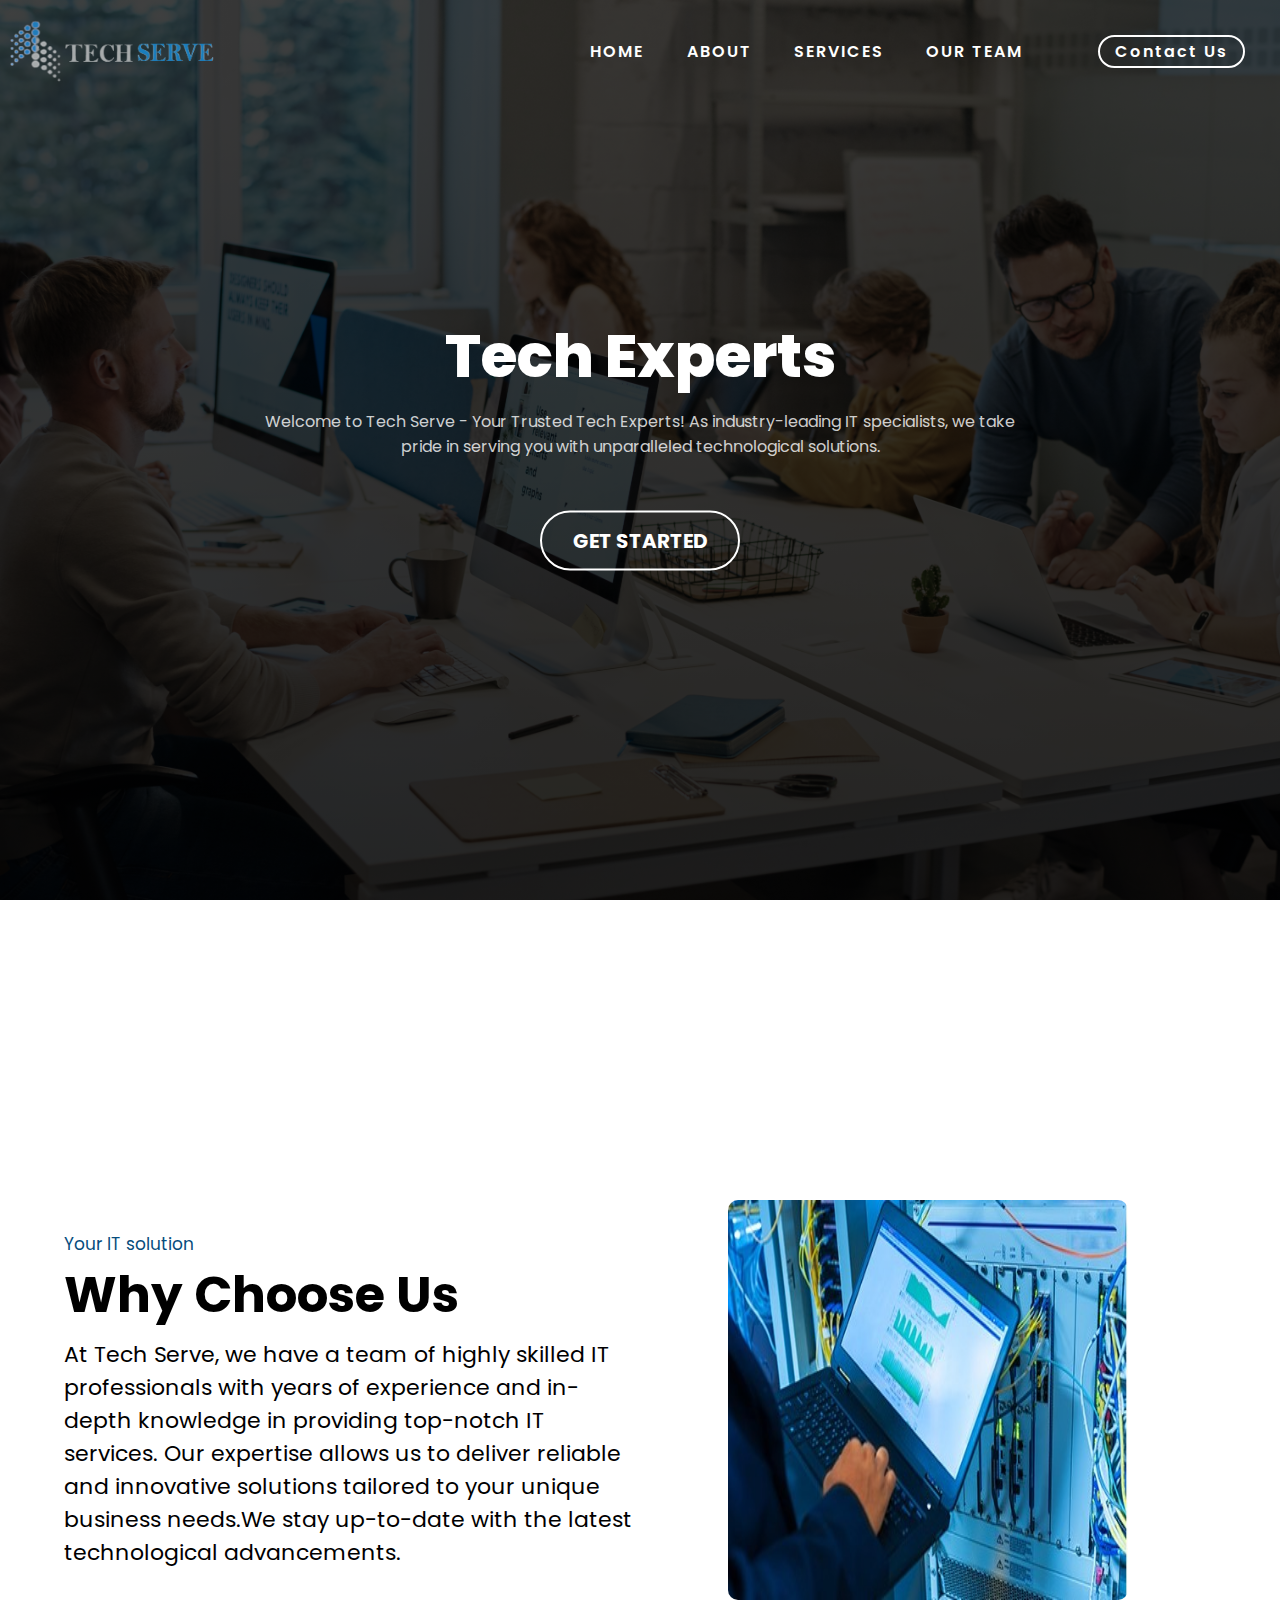
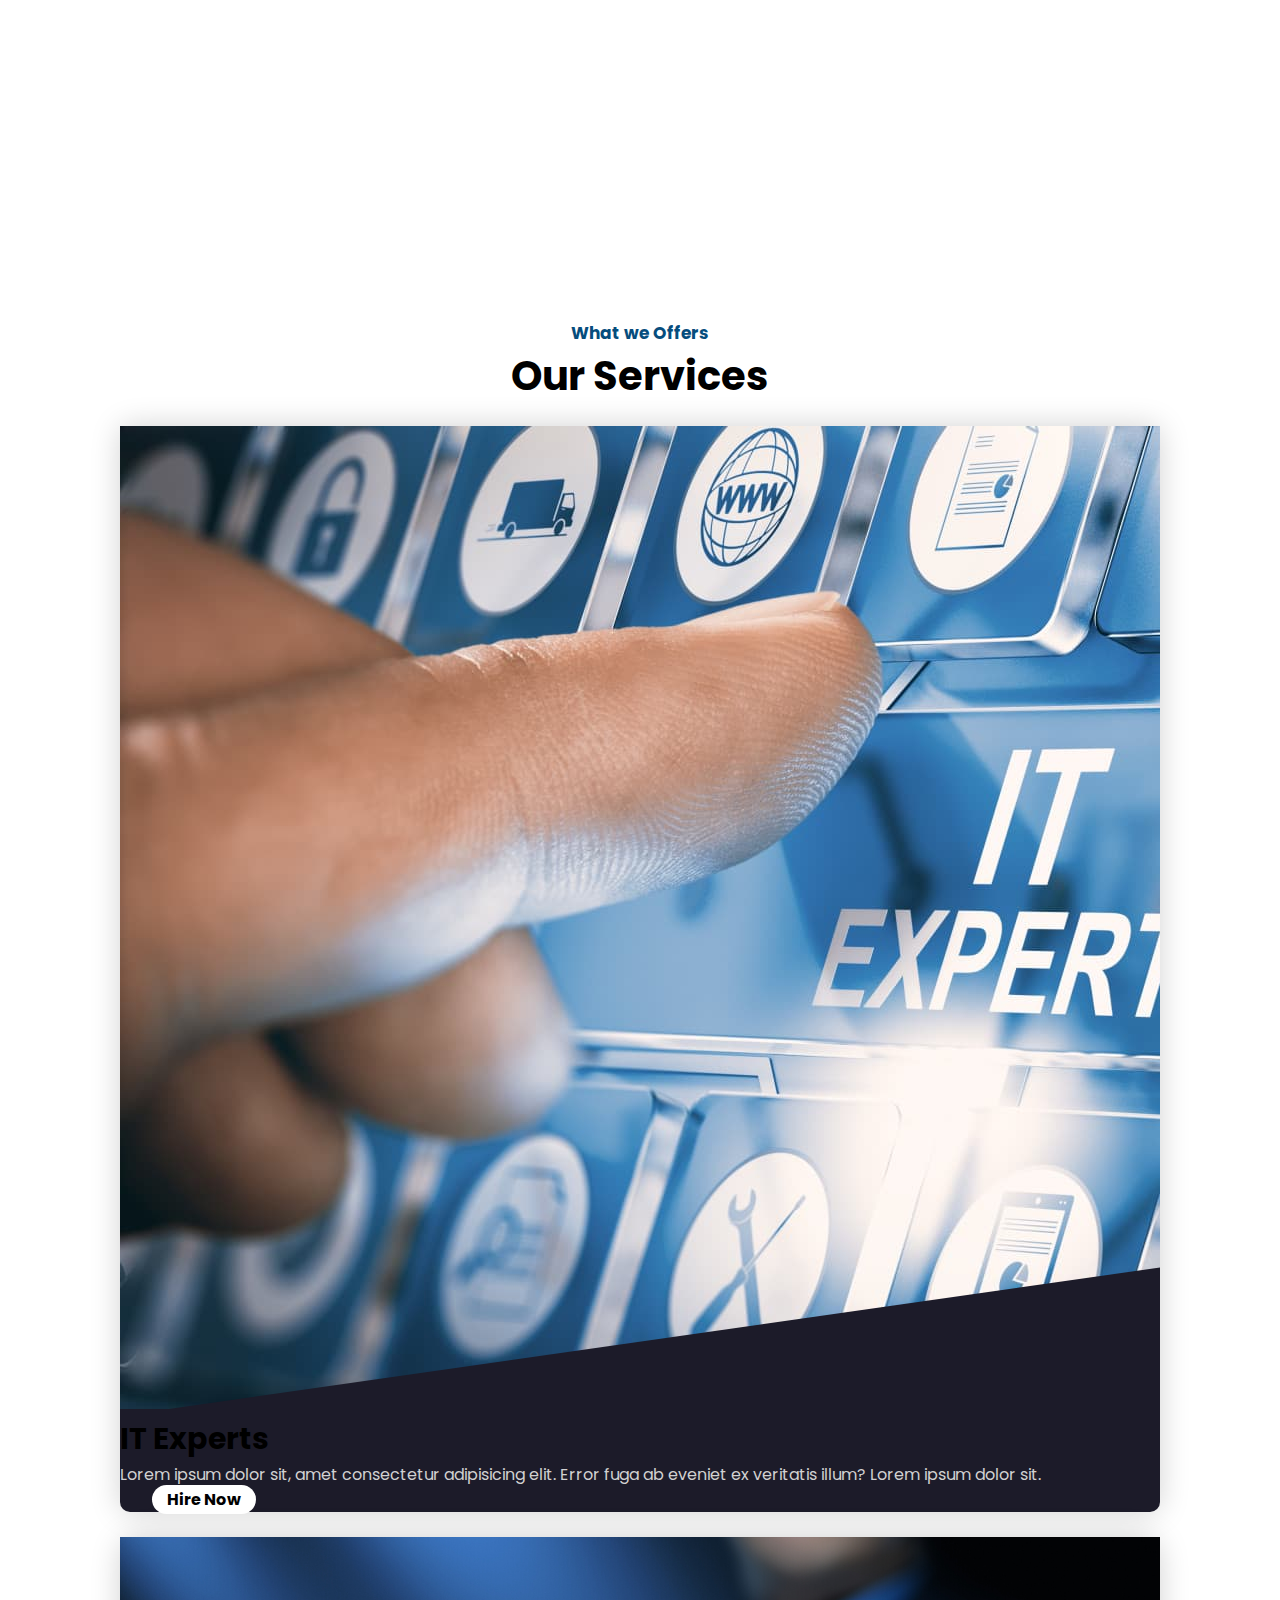
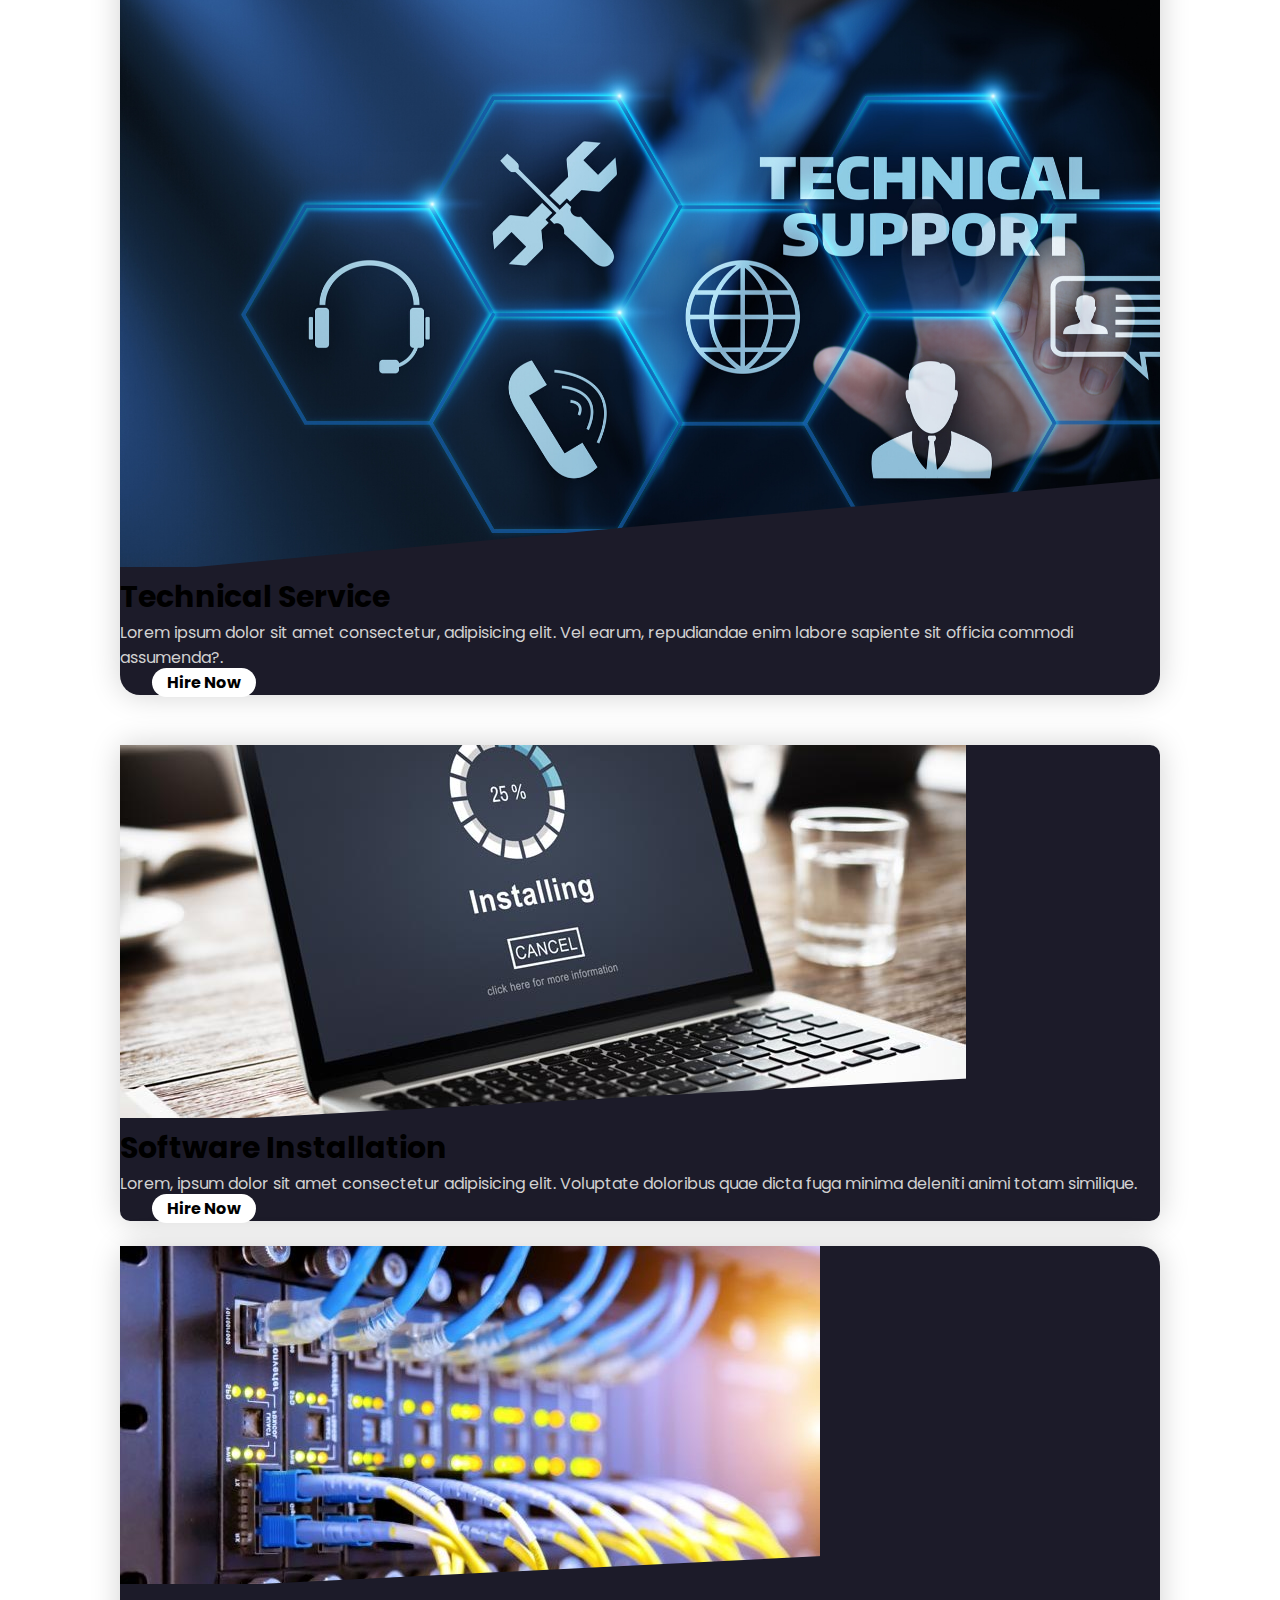
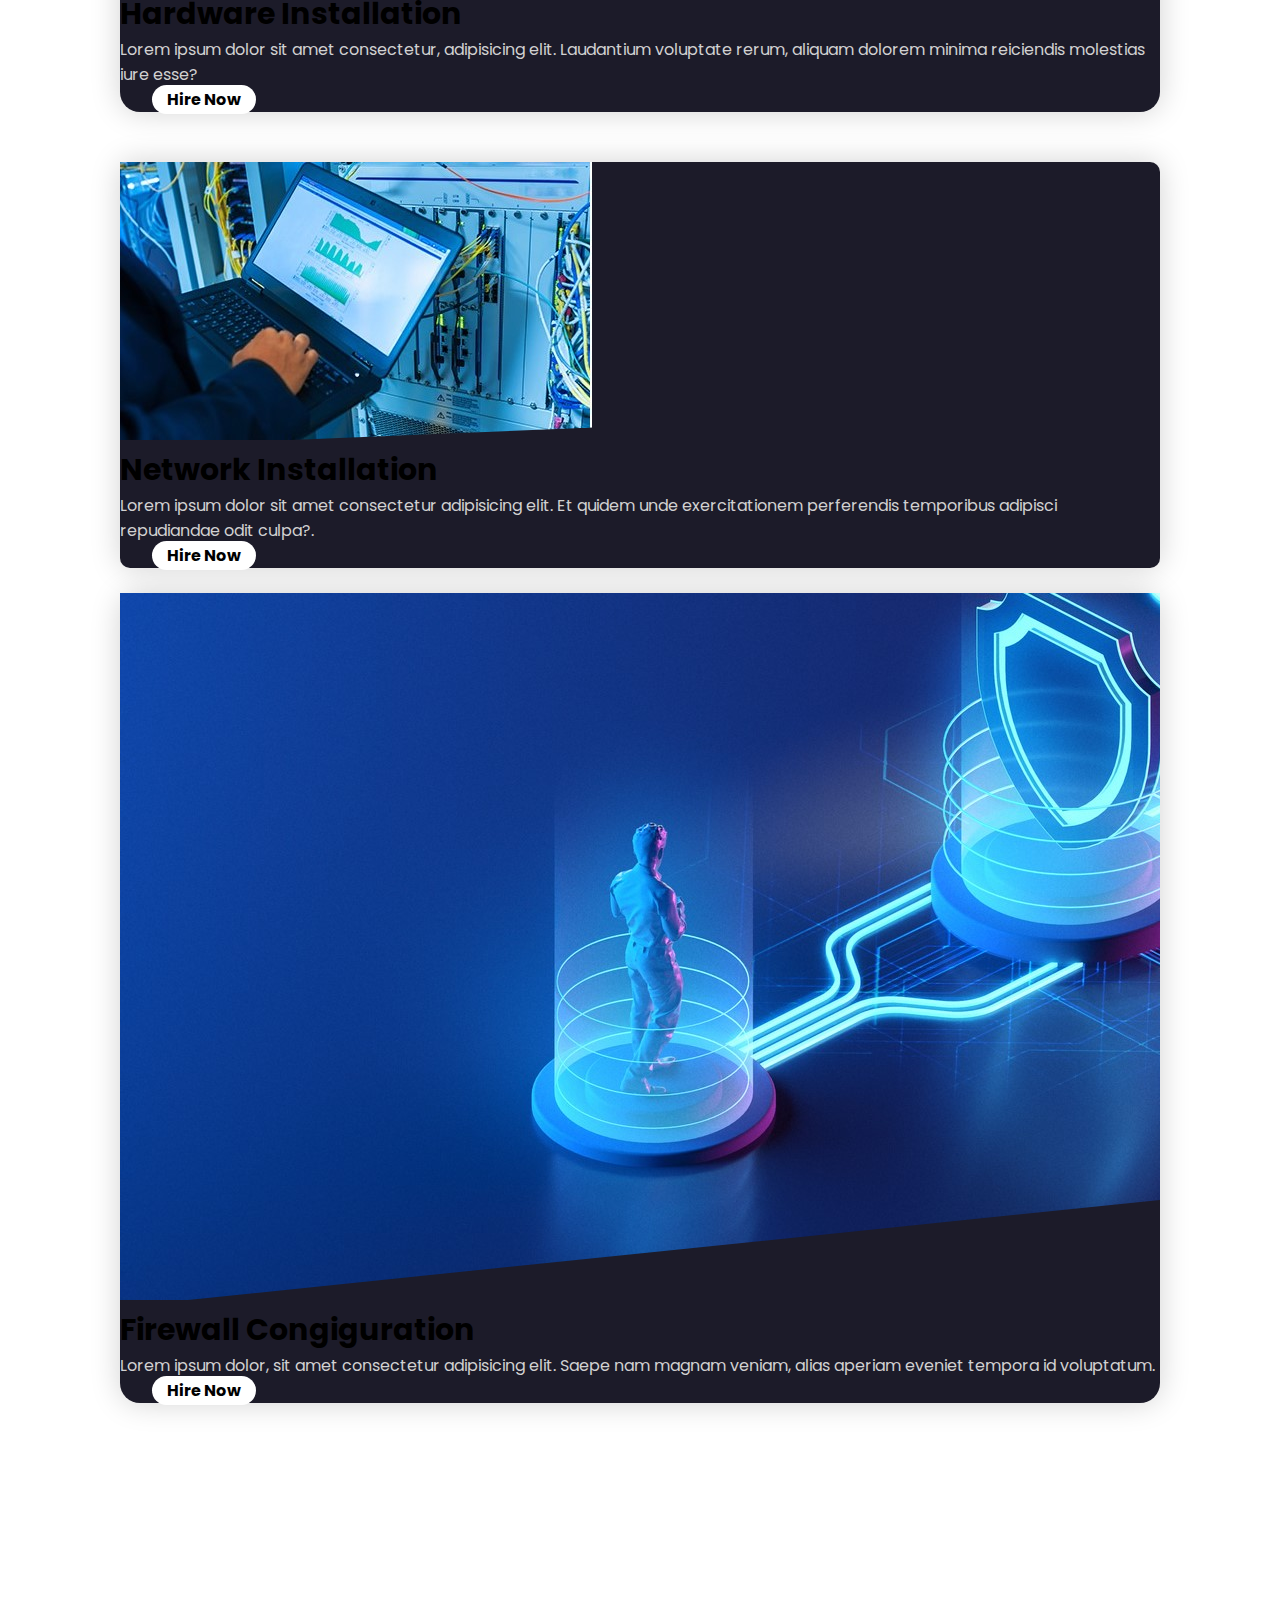
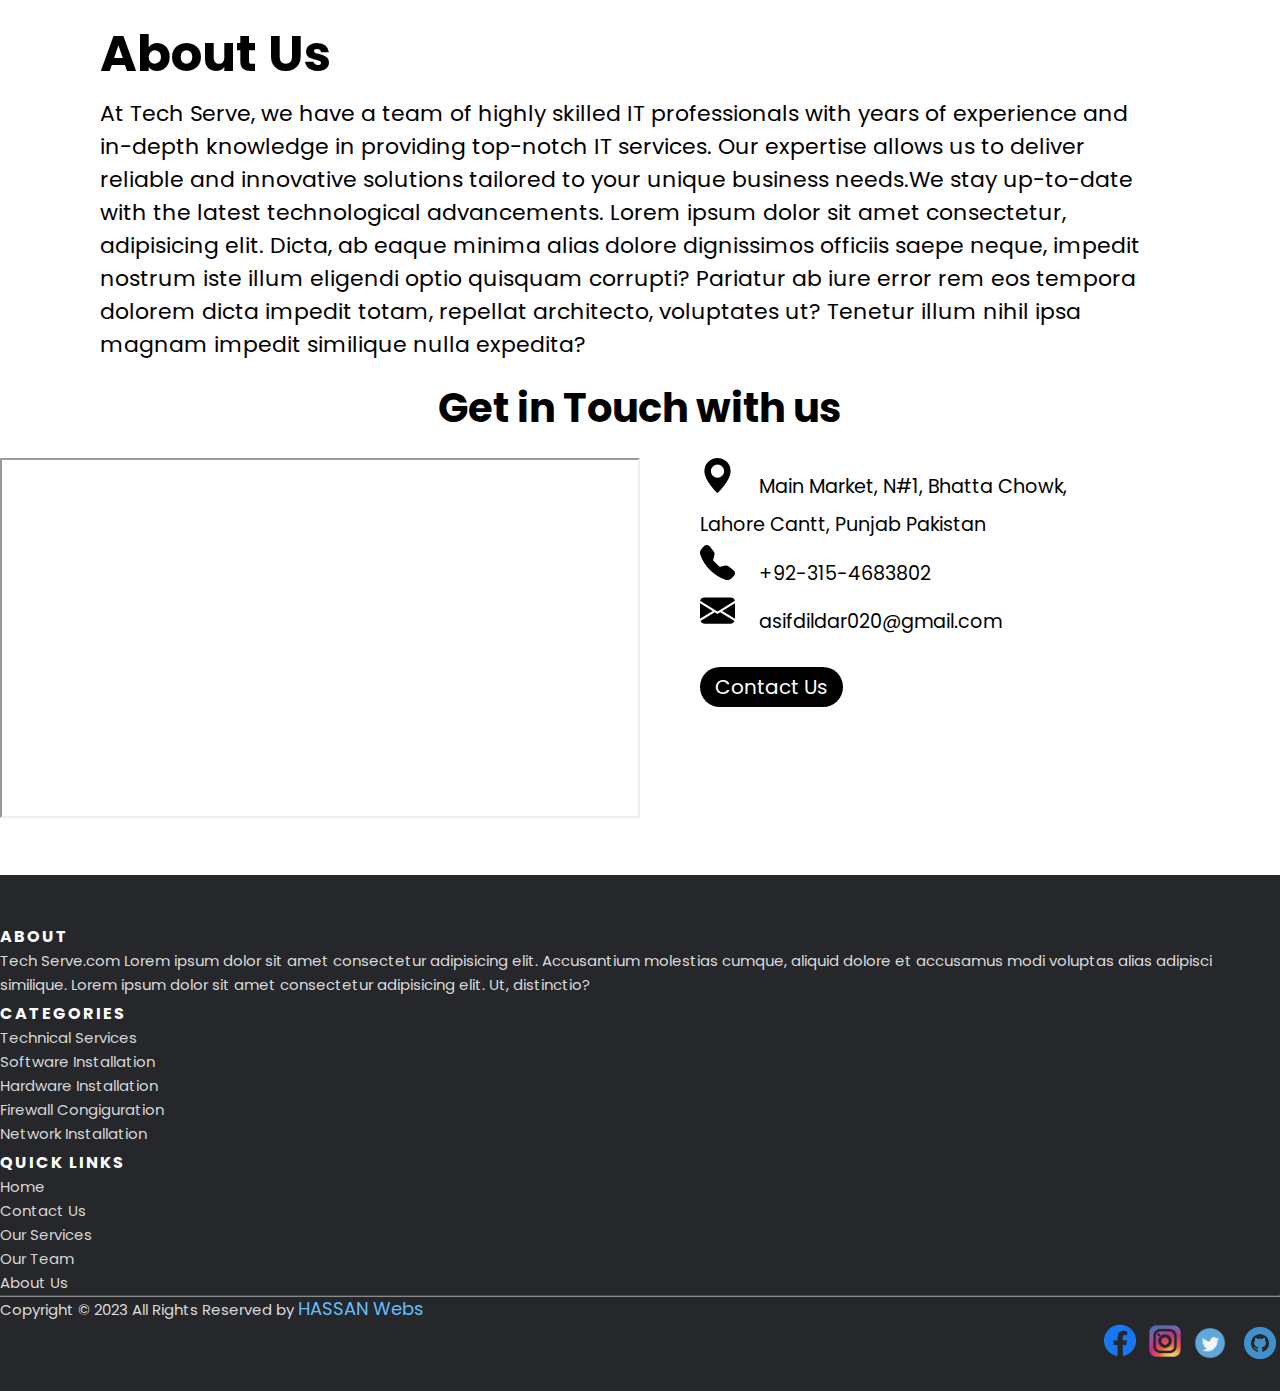
<file: index.html>
<!DOCTYPE html>
<html lang="en">
<head>
    <meta charset="UTF-8">
    <meta http-equiv="X-UA-Compatible" content="IE=edge">
    <meta name="viewport" content="width=device-width, initial-scale=1.0">
    <link href="https://cdn.jsdelivr.net/npm/bootstrap@5.3.1/dist/css/bootstrap.min.css" rel="stylesheet" integrity="sha384-4bw+/aepP/YC94hEpVNVgiZdgIC5+VKNBQNGCHeKRQN+PtmoHDEXuppvnDJzQIu9" crossorigin="anonymous">
    <title>Tech Serve</title>
    <link rel="stylesheet" href="style.css">
    <style>
        @import url('https://fonts.googleapis.com/css2?family=Bebas+Neue&family=Poppins:wght@500&display=swap');
        /* ... Your existing CSS ... */
        @import url('https://fonts.googleapis.com/css2?family=Bebas+Neue&family=Poppins:wght@500&display=swap');
        /* Media Queries */
        .end{
        display: none;
    }
     .brki{
        display: none;
     }
     .brku{
        display: none;
     }
     .brkuni{
        display: none;
     }
     .brkun{
        display: none;
     }
     .brku{
        display: none;
     }
        
        @media (max-width: 768px) {
            .button{
                font-size: 15px;
                width: 180px;
            }
      
            .content p{
                padding-left: 10px;
                padding-right: 10px;
            }
            .logo img{
                width: 300px;
                
            }
            
            .content h1{
                font-size: 43px;
                font-family: 'Poppins', sans-serif;
                
            }
            
            .close-link{
                display: block;
            }
            .close-link img{
                width: 20px;
               
            }
            .nav-links {
                display: flex;
                flex-direction: column;
                gap: 20px;
                background-color: black;
                position: absolute;
                top: 0;
                left: -250px; /* Hide the navbar off-screen initially */
                width: 230px;
                height: 100%;
                transition: left 0.3s ease;
                z-index: 2;
            }
           
            .banner {
                justify-content: space-between;
                align-items: center;
                padding: 10px 20px;
            }
            .hamburger-menu {
                display: block;
                font-size: 28px;
                cursor: pointer;
                margin-right: .75rem;
                color: #fff;
                display: block;
                padding-top: 10px;
            }
            .br{
                display: block;
            }
            .close-link {
                color: #fff;
                text-decoration: none;
                font-size: 20px;
                margin: 10px;
                text-align: right;
                display: none; /* Hide the Close link initially */
            }
            nav ul {
                display: flex;
                flex-direction: column;
                align-items: center;
                padding: 0px 0;
                width: 100%;
                border: none;
            }
            nav ul li {
                margin: 20px;
                border: none;
            }
            .content {
                top: 50%;
                left: 50%;
                transform: translate(-50%, -50%);
                text-align: center;
            }
            .show {
                left: 0; /* Show the navbar when class "show" is added */
            }
            .show .hamburger-menu {
                display: none; /* Hide the hamburger icon when the navbar is shown */
            }
            .show .close-link {
                display: block; /* Show the Close link when the navbar is shown */
            }
            .sign-up{
                  border: 2px solid red;

            }
        }
        @media  (max-width: 1240px){


.content h1{
    padding-top: 100px;
}

        }

        @media  (max-width: 1003px){

            .content h1{
                padding-top: 50px;
            }
            .nav-ul{
                padding-top: 15px;
            }

            .logo img{
                width: 190px;
            }

span{
    color: yellow;
}

.nav-links{
    margin: auto 0;
}

nav ul li{
    list-style-type: none;
    display: inline-block;
    margin: auto .5rem;
    position: relative;
}

nav ul li a{
    text-decoration: none;
    text-transform: uppercase;
    font-weight: 400;
    letter-spacing: 1.5px;
    color: #fff;
}

.sign-up{
    
    margin-left: 2rem;
    border: 2px solid #fff;
    padding: 3px 10px;
    border-radius: 25px;
    text-transform: capitalize;
    transition: 0.6s ease;
}

            /* ... Other styles ... */
        }
        @media  (max-width: 368px){

        
           
            /* ... Other styles ... */
        }
        @media  (max-width: 299px){

           
            .hamburger-menu {
                display: block;
                font-size: 20px;
                cursor: pointer;
                margin-right: 1rem;
                color: #fff;
            }
            /* ... Other styles ... */
        }
        @media  (max-width: 381px){


            .hamburger-menu {
                display: block;
                font-size: 28px;
                padding-top: 10px;
                cursor: pointer;
                margin-right: .75rem;
                color: #fff;
                display: block;
            }
            
        }
        @media  (max-width: 381px){


            .hamburger-menu {
                display: block;
                font-size: 24px;
                padding-top: 10px;
                cursor: pointer;
                margin-right: 1rem;
                color: #fff;
                display: block;
            }
            .logo img{
                width: 160px;
            }
            
        }
        @media  (max-width: 245px){

            
            .hamburger-menu {
                display: block;
                font-size: 20px;
                padding-top:8px;
                cursor: pointer;
                margin-right: .5rem;
                color: #fff;
                display: block;
            }
            .logo{
                padding: 0px 0px;
                top: 0;
                left: 0;
            }
            .logo img{
                width: 140px;
            }

            
        }
        @media (max-width:250px) {
            .button{
    width: 100px;
    
    padding: rem rem;
    background-color: transparent;
    border: 2px solid #fff;
    border-radius: 25px;
    text-transform: uppercase;
    font-weight: bold;
    cursor: pointer;
    box-shadow: inset 0 0 0 #009688;
    transition: 0.5s ease-out;
    color: #fff;
}
        }
        @media  (max-width: 245px){


            .hamburger-menu {
                display: block;
                font-size: 20px;
                padding-top:8px;
                cursor: pointer;
                margin-right: 0rem;
                color: #fff;
                display: block;
            }
            .logo{
              padding-top: 0;
              padding-left: 0;
            }
            .logo img{
                width: 140px;
            }
            
        }
        
        @media  (max-width: 613px){

            .content p{
    margin: 0.5rem;
    color: rgba(255,255,255,0.8);
   
}
                       


        }
        @media  (max-width: 520px){

            .content h1{
   padding-top: 70px;
   
}
                       


        }
        @media  (max-width: 543px){

            .content h1{
   padding-top: 100px;
   
}
.content p{
    padding-left: 17px;
    padding-right: 17px;
}
                       



        }
        @media  (max-width: 445px){

            .content h1{
   padding-top: 50px;
   font-size: 30px;
   
}
.content p{
    padding-left: 17px;
    padding-right: 17px;
}
                       

}
        @media  (max-width: 281px){

            .content h1{
   padding-top: 50px;
   font-size: 30px;
   
}
.content p{
    padding-left: 17px;
    padding-right: 17px;
}
                       

}
        @media  (max-width: 348px){

  
.content p{
    padding-left: 23px;
    padding-right: 23px;
}
.content h1{
    font-size: 25px;
}
.button{
    width: 180px;
    margin: .5rem .5rem;
    
    background-color: transparent;
    border: 2px solid #fff;
    border-radius: 25px;
    text-transform: uppercase;
    font-weight: bold;
    cursor: pointer;
    box-shadow: inset 0 0 0 #009688;
    transition: 0.5s ease-out;
    color: #fff;
}
                       

}
        @media  (max-width: 283px){

  
.content p{
    padding-left: 23px;
    padding-right: 23px;
    font-size: 12px;
}
.content h1{
    font-size: 20px;

}
.button{
    width: 130px;
    margin: .5rem .5rem;
    padding: rem rem;
    background-color: transparent;
    border: 2px solid #fff;
    border-radius: 25px;
    text-transform: uppercase;
    font-size: 13px;
    font-weight: bold;
    cursor: pointer;
    box-shadow: inset 0 0 0 #009688;
    transition: 0.5s ease-out;
    color: #fff;
}
                       

}



.cards{
    display: grid;
    grid-template-columns: repeat(auto-fit,minmax(400px,1fr));
    padding: 20px;
    grid-gap: 100px;
    padding-left: 100px;
    padding-right: 100px;
}
.card{
    background-color: #1c1b29;
    border-radius: 20px;
    background-size: 200px;
    box-shadow: 0 0 30px rgba(0,0,0,0.18);
}
.contain{
    position: relative;
    clip-path: polygon(0 0,100% 0, 100% 85%, 0 100%);
}

.contain:after{
    content: "";
    height: 100%;
    width: 100%;
    position: absolute;
    top: 0;
    left: 0;
    border-radius: 20px 20px 0 0;
    opacity: 0.7;
}

.details{
    padding: 20px 10px;
}
.details>h3{
    color: #ffffff;
    font-weight: 600;
    font-size: 18px;
    margin: 10px 0 15px 0;
}
.details>p{
    color: #a0a0a0;
    font-size: 15px;
    line-height: 30px;
    font-weight: 400;
}
.card-group{
padding-left: 120px;
padding-right: 120px;

}

@media (max-width:1196px) {
    .card-group{
padding-left: 100px;
padding-right: 100px;
}
}
@media (max-width:1053px) {
    .card-group{
padding-left: 80px;
padding-right: 80px;
}
}
@media (max-width:983px) {
    .card-group{
padding-left: 50px;
padding-right: 50px;
}
}
@media (max-width:983px) {
    .card-group{
padding-left: 50px;
padding-right: 50px;
}
}
@media (max-width:983px) {
    .card-group{
padding-left: 20px;
padding-right: 20px;
}

}
@media (max-width:240px) {
    .card-group{
padding-left: 7px;
padding-right: 7px;
}
}
@media (max-width:210px) {
    .card-group{
padding-left: 0px;
padding-right: 0px;
}
}
 .card-title{
    font-size: 30px; font-weight: bold;
}
.card-text{
    color: rgb(209, 209, 209);
     font-size: 16px;
}

.btni{
    background-color: white;
    border: none;
    border-radius: 25px;
}
.btt{
padding-top: 20px;
padding-bottom: 20px;
padding-left: 15px;
padding-right: 15px;
border: none;
font-weight: bold;
}

@media (max-width:300px) {
    .card-title{
    font-size: 22px;
}
.card-text{
    font-size: 12px;
}
}
@media (max-width:212px) {
    .card-title{
    font-size: 20px; font-weight: bold;
}
.card-text{
    color: rgb(209, 209, 209);
     font-size: 13px;
}
}


/* jfhje dasafsafafsa*/
.wrapper{
    position: relative;
    display: flex;
    justify-content: center;
    align-items: center;
    font-family: 'Poppins', sans-serif;
}
.para{
    font-family: 'Poppins', sans-serif;
}
.background-container{
    width: 100%;
    min-height: 100vh;
    display: flex; 
}

.about-container{
    width: 100%;
    min-height: 80vh;
    position: absolute;
    
   
    
    display: flex;
    justify-content: center;
    align-items: center;
    /* padding: 20px 40px; */
    border-radius: 5px;
}
.image-container{
    flex: 1;
    display: flex;
    justify-content: center;
    align-items: center;
}
.image-container img {
    width: 500px;
    height: 500px;
    margin: 20px;
    border-radius: 10px;
}
.text-container{
    flex: 1;
    display: flex;
    justify-content: center;
    align-items: flex-start;
    flex-direction: column;
    font-size: 22px;
    font-family: 'Poppins', sans-serif;
}
.text-container h1{
    font-size: 70px;
    padding: 0px 0px;
    padding-bottom: 5px;
    color: white;
    font-family: 'Poppins', sans-serif;
}
.text-container a{
    text-decoration: none;
    padding: 12px;
    margin: 50px 0px;
    background-color: rebeccapurple;
    border: 2px solid transparent;
    color: white;
    border-radius: 5px;
    transition: .3s all ease;
}
.text-container a:hover{
    background-color: transparent;
    color: black;
    border: 2px solid rebeccapurple;
}
@media screen and (max-width: 1600px){
    .about-container{
        width: 90%;
    }
    .image-container img{
        width: 400px;
        height: 400px;
    }
    .text-container h1{
        font-size: 50px;
    }
}
@media screen and (max-width: 1100px){
    .about-container{
        flex-direction: column;
    }
    .image-container img{
        width: 300px;
        height: 300px;
    }
    .text-container {
        align-items: center;
    }
    .wrapper{
        padding-top: 300px;
        padding-bottom: 100px;
    }
}

@media (max-width:1240px) {
    .wrapper{
        padding-top: 100px;
    }
}
@media (max-width:552px) {
    .wrapper{
        padding-top: 200px;
    }
}
@media (max-width:452px) {
    .wrapper{
        padding-top: 200px;
    }
    .text-container h1{
        font-size: 35px;
    }
}
@media (max-width:347px) {
    .wrapper{
        padding-top: 150px;
    }
    .text-container h1{
        font-size: 35px;
    }
    .image-container img{
        width: 200px;
        height: 200px;
    }
    .text-container h1{
        font-size: 30px;
    }
    .para{
        font-size: 15px;
       
    }
}
@media (max-width:242px) {
    .wrapper{
        padding-top: 200px;
    }
    .text-container h1{
        font-size: 35px;
    }
    .image-container img{
        width: 160px;
        height: 150px;
    }
    .text-container h1{
        font-size: 25px;
    }
    .about-container{
    width: 100%;
    min-height: 80vh;
    position: absolute;
   
    
    display: flex;

    border-radius: 5px;
}
.text-container{
    flex: 1;
    display: flex;
    /* justify-content: center; */
    align-items: flex-start;
    flex-direction: column;
    font-size: 22px;
    left: 0;
    right: 0;
}
}

@media  (max-width:550px) {
 
    .wrapper{
        padding-bottom: 150px;
        
    }

}

.hood{
    padding-top: 20px;
    text-align: center;
    font-size: 40px;
    color: white;
    padding-bottom: 20px;
}

@media (max-width:354px) {
    .para{
        padding-left: 10px;
        padding-right: 5px;
    }
}
@media (max-width:266px) {
    .para{
        padding-left: 10px;
        padding-right: 5px;
    }
    .text-container h1{
        font-size: 25px;
        padding-left: 5px;
    }
    .s{
        padding-left: 5px;
        font-size: 14px;
    }
    .about-container{
    width: 100%;
    min-height: 80vh;
    position: absolute;
   
    
    display: flex;
    justify-content: center;
    align-items: center;
    /* padding: 20px 40px; */
    padding-left: 10px;
    border-radius: 5px;
}


}

@media (max-width:396px) {
    
  .wrapper{
    padding-bottom: 200px;
  }

}

@media (max-width:300px) {
    
    .hood{
        padding-left: 5px;
        padding-right: 5px;
        font-size: 30px;
    }
}



.dd{
    text-align: center;

}

.counter {
      display: flex;
      justify-content: space-around;
      font-size: 24px;
      font-weight: bold;
      max-width: 600px;
      color: white; /* Add a maximum width to limit the counter's width on larger screens */
       
    }

    .counter-item {
      display: flex;
      flex-direction: column;
      align-items: center;
      margin: 10px;
      color: white;
    }

    .lo img {
      width: 220px; /* Adjust the width and height according to your logo size */
      height: 110px;
      margin-bottom: 10px;
    }
    .l img {
      width: 100px; /* Adjust the width and height according to your logo size */
      height: 100px;
      margin-bottom: 10px;
    }
    .loo img {
      width: 150px; /* Adjust the width and height according to your logo size */
      height: 110px;
      margin-bottom: 10px;
      
    }

  




    .counter-text {
      font-size: 16px;
      color: white;
    }
    .pura{
padding-left: 300px;
    }

    @media (max-width: 620px) { /* Adjust the breakpoint as needed */
      .counter {
        flex-direction: column;
      }
    }

    @media (max-width:1190px) {
        .pura{
           padding-left: 250px;
    }

    }
    @media (max-width:1070px) {
        .pura{
           padding-left: 210px;
    }

    }
    @media (max-width:1000px) {
        .pura{
           padding-left: 170px;
    }

    }
    @media (max-width:923px) {
        .pura{
           padding-left: 120px;
    }

    }
    @media (max-width:838px) {
        .pura{
           padding-left: 80px;
    }

    }
    @media (max-width:711px) {
        .pura{
           padding-left: 40px;
    }

    }
    @media (max-width:640px) {
        .pura{
           padding-left: 20px;
    }

    }
    @media (max-width:240px) {
        .pura{
           padding-left: 0px;
          
    }


    .lo img {
      width: 140px; /* Adjust the width and height according to your logo size */
      height: 70px;
      margin-bottom: 10px;
    }
    .l img {
      width: 70px; /* Adjust the width and height according to your logo size */
      height: 70px;
      margin-bottom: 10px;
    }
    .loo img {
      width: 90px; /* Adjust the width and height according to your logo size */
      height: 70px;
      margin-bottom: 10px;
      
    }
    .counter-text{
        font-size: 15px;
    }


 
   

    }
    .btnnn{
        background-color: #000000;
        border: none;
        color: white;
        padding-top: 5px;
        padding-bottom: 5px;
        padding-left: 15px;
        padding-right: 15px;
        border-radius: 25px;
    }
    .btnnna{
        color: white;
        text-decoration: none;
        font-size: 20px;
    }

    .btnnn:hover{
           background-color: rgb(59, 53, 53);
           
    }
    .ln{
        line-height: 2;
        font-size: larger;
        text-decoration: none;
        color: black;
        
    }

    .svga{
        width: 35px;
        height: 35px;
    }
    .break{
        display: none;
    }
    .breaki{
        display: none;
    }
    .breakii{
        display: none;
    }
    .breakiii{
        display: none;
    }
    .breakiiii{
        display: none;
    }
    
    .breakiiiii{
        display: none;
    }
    .breakiiiiii{
        display: none;
    }

    @media (max-width:240px) {
        
        .content p{
           font-size: 11px;
        }
        .button{
            font-size: 12px;
            width: 120px;
        }
    }
    .mn{
        display: flex;
    }

.iframe{

width: 40rem;
height: 40vh;
padding-left: 80px;

}
.right{
    padding-left: 60px;
}


@media (max-width:1102px) {
    .ln{
        line-height: 2;
        font-size: larger;
        text-decoration: none;
        color: black;
    }
    .iframe{

width: 32rem;
height: 45vh;
padding-left: 80px;

}
 
}
@media (max-width:917px) {
    .ln{
        line-height: 2;
        font-size: large;
        text-decoration: none;
        color: black;
    }
    .iframe{

width: 29rem;
height: 40vh;
padding-left: 80px;

}
 
}
@media (max-width:960px) {
    .break{
        display: block;
    }
}
@media (max-width:900px) {
    .ln{
        line-height: 2;
        font-size: large;
        text-decoration: none;
        color: black;
        padding-right: 20px;
    }
    .break{
        display: block;
    }
    .iframe{

width: 29rem;
height: 50vh;
padding-left: 80px;

}
 
}
@media (max-width:858px) {
    .ln{
        line-height: 2;
        font-size: small;
        text-decoration: none;
        color: black;
        padding-right: 20px;
    }
    .break{
        display: block;
    }
    .right{
        font-size: medium;
    }
    .iframe{

width: 29rem;
height: 60vh;
padding-left: 80px;

}
 
}
@media (max-width:858px) {
    .ln{
        
        line-height: 2;
        font-size: small;
        text-decoration: none;
        color: black;
        padding-right: 20px;
    }
    .break{
        display: block;
    }
    .right{
        font-size: medium;
        padding-top: 20px;
        padding-left: 80px;
    }
    .iframe{

width: 40rem;
height: 60vh;
padding-left: 80px;

}
.mn{
    flex-direction: column;
    padding-top: 60px;
}
 
}
@media (max-width:827px) {
    .ln{
        
        line-height: 2;
        font-size: small;
        text-decoration: none;
        color: black;
        padding-right: 20px;
    }
    .break{
        display: block;
    }
    .breaki{
        display: block;
    }
    .right{
        font-size: medium;
        padding-top: 20px;
        padding-left: 80px;
    }
    .iframe{

width: 40rem;
height: 60vh;
padding-left: 80px;

}

.mn{
    flex-direction: column;
    
}
 
}
@media (max-width:827px) {
    .ln{
        
        line-height: 2;
        font-size: small;
        text-decoration: none;
        color: black;
        padding-right: 20px;
    }
    .break{
        display: block;
    }
    .breaki{
        display: block;
    }
    .right{
        font-size: medium;
        padding-top: 20px;
        padding-left: 80px;
    }
    .iframe{

width: 30rem;
height: 60vh;
padding-left: 50px;

}

.mn{
    flex-direction: column;
    
}
 
}
@media (max-width:690px) {
    
.breakiii{
    display: block;
}
.breakiiii{
    display: block;
}

}
@media (max-width:601px) {
    .ln{
        
        line-height: 2;
        font-size: small;
        text-decoration: none;
        color: black;
        padding-right: 20px;
    }
    .break{
        display: block;
    }
    .breakii{
        display: block;
    }
    .breaki{
        display: block;
    }
    .right{
        font-size: medium;
        padding-top: 20px;
        padding-left: 80px;
    }
    .iframe{

width: 30rem;
height: 60vh;
padding-left: 50px;

}

.mn{
    flex-direction: column;
    
}
 
}
@media (max-width:601px) {
    .ln{
        
        line-height: 2;
        font-size: small;
        text-decoration: none;
        color: black;
        padding-right: 20px;
    }
    .break{
        display: block;
    }
    .breakii{
        display: block;
    }
    .breaki{
        display: block;
    }
    .breakiii{
        display: block;
    }
    .right{
        font-size: medium;
        padding-top: 20px;
        padding-left: 80px;
    }
    .iframe{

width: 25rem;
height: 65vh;
padding-left: 50px;

}

.mn{
    flex-direction: column;
    
}
 
}
@media (max-width:447px) {
    .ln{
        
        line-height: 2;
        font-size: small;
        text-decoration: none;
        color: black;
        padding-right: 20px;
    }
    .break{
        display: block;
    }
    .breakii{
        display: block;
    }
    .breaki{
        display: block;
    }
    .breakiii{
        display: block;
    }
    .right{
        font-size: medium;
        padding-top: 20px;
        padding-left: 10px;
    }
    .iframe{

width: 25rem;
height: 65vh;
padding-left: 10px;

}

.mn{
    flex-direction: column;
    
}
.kod{
    font-size: 30px;
}
 
}
@media (max-width:401px) {
    .ln{
        
        line-height: 2;
        font-size: small;
        text-decoration: none;
        color: black;
        padding-right: 20px;
    }
    .break{
        display: block;
    }
    .breakii{
        display: block;
    }
    .breaki{
        display: block;
    }
    .breakiii{
        display: block;
    }
    .right{
        font-size: medium;
        padding-top: 20px;
        padding-left: 10px;
    }
    .iframe{

width: 20rem;
height: 58vh;
padding-left: 10px;
padding-right: 10px;

}

.mn{
    flex-direction: column;
    
}
.kod{
    font-size: 25px;
}
 
}
@media (max-width:386px) {
    .break{
        display: block;
    }
    .breakii{
        display: block;
    }
    .breaki{
        display: block;
    }
    .breakiii{
        display: block;
    }
    .breakiiii{
        display: block;
    }
    .breakiiiii{
        display: block;
    }
    .breakiiiiii{
        display: block;
    }
}

@media (max-width:346px) {
    .break{
        display: block;
    }
    .breakii{
        display: block;
    }
    .breaki{
        display: block;
    }
    .breakiii{
        display: none;
    }
    .breakiiii{
        display: none;
    }
    .breakiiiii{
        display: none;
    }
    .breakiiiiii{
        display: none;
    }
}



@media (max-width:328px) {
    .ln{
        
        line-height: 2;
        font-size: x-small;
        text-decoration: none;
        color: black;
        padding-right: 20px;
    }
    .break{
        display: block;
    }
    .breakii{
        display: none;
    }
    .breaki{
        display: none;
    }
    .breakiii{
        display: none;
    }
    .right{
        font-size: small;
        padding-top: 20px;
        padding-left: 10px;
    }
    .iframe{

width: 15rem;
height: 52vh;
padding-left: 10px;
padding-right: 10px;

}

.mn{
    flex-direction: column;
    
}
.kod{
    font-size: 20px;
}
 
}
@media (max-width:300px) {
    .ln{
        
        line-height: 2;
        font-size: x-small;
        text-decoration: none;
        color: black;
        padding-right: 20px;
    }
    .break{
        display: block;
    }
    .breakii{
        display: none;
    }
    .breaki{
        display: none;
    }
    .breakiii{
        display: none;
    }
    .right{
        font-size: small;
        padding-top: 20px;
        padding-left: 10px;
    }
    .iframe{

width: 15rem;
height: 48vh;
padding-left: 10px;
padding-right: 10px;

}

.mn{
    flex-direction: column;
    
}
.kod{
    font-size: 17px;
}
 
}
@media (max-width:300px) {
    .ln{
        
        line-height: 2;
        font-size: x-small;
        text-decoration: none;
        color: black;
        padding-right: 20px;
    }
    .break{
        display: block;
    }
    .breakii{
        display: block;
    }
    .breaki{
        display: none;
    }
    .breakiii{
        display: none;
    }
    .right{
        font-size: small;
        padding-top: 20px;
        padding-left: 10px;
    }
    .iframe{

width: 15rem;
height: 48vh;
padding-left: 10px;
padding-right: 10px;

}

.mn{
    flex-direction: column;
                            
}
.kod{
    font-size: 20px;
}
 
}


@media (max-width:250px) {
    .ln{
        
        line-height: 2;
        font-size: small;
        text-decoration: none;
        color: black;
        padding-right: 40px;
    }
    .break{
        display: block;
    }
    .breakii{
        display: none;
    }
    .breaki{
        display: none;
    }
    .breakiii{
        display: none;
    }
    .right{
        font-size: x-small;
        padding-top: 20px;
        padding-left: 10px;
        
    }
    .iframe{

width: 12rem;
height: 42vh;
padding-left: 10px;
padding-right: 10px;


}

.mn{
    flex-direction: column;
    
}
.kod{
    font-size: 17px;
}

.svga{
    width: 22px;
    height: 22px;
}
 
.btnnna{
    font-size: 16px;
}
.btnnn{

    padding-left: 10px;
    padding-right: 10px;
}

}


.tr{
     padding-left: 50px;
  }
  @media (max-width:496px) {
    .tr{
        padding-left: 10px;
    }
  }
 
  @media (max-width:355px) {
    .tr{
        padding-left: 0px;
    }
  }
  @media (max-width:253px) {
    .tr{
        padding-left: 0px;
    }
  }

  @media (max-width:270px) {
    .brki{
        display: block;
    }
  }
  @media (max-width:248px) {
    .brku{
        display: block;
    }
  }
 




  .section{
  background: url("images/bg-1.jpg") no-repeat;
  height: 100vh;
  background-size: cover;
  background-position: center;
  background-attachment: fixed;
}

.wrappre .title{
  font-size: 40px;
  font-weight: 600;
  margin-bottom: 10px;
}
.wrappre p{
  text-align: justify;
  padding-bottom: 20px;
}
.counter-up{
  background: url("images/bg-2.jpeg") no-repeat;
  min-height: 70vh;
  background-size: cover;
  background-attachment: fixed;
  padding: 0 130px;
  position: relative;
  display: flex;
  align-items: center;
}
.counter-up::before{
  position: absolute;
  content: "";
  top: 0;
  left: 0;
  height: 100%;
  width: 100%;

}
.counter-up .content{
  z-index: 1;
  position: relative;
  display: flex;
  width: 100%;
  height: 100%;
  flex-wrap: wrap;
  align-items: center;
  justify-content: space-between;
}
.counter-up .content .box{
  border: 1px dashed rgba(0, 0, 0, 0.6);
  width: calc(25% - 30px);
  border-radius: 5px;
  display: flex;
  align-items: center;
  justify-content: space-evenly;
  flex-direction: column;
  padding: 20px;
}
.content .box .icon{
  font-size: 48px;
  color: black;
}
.content .box .counter{
  font-size: 50px;
  font-weight: 500;
  color: black;
  font-family: sans-serif;
}
.content .box .text{
  font-weight: 400;
  color: black;
}
@media screen and (max-width: 1036px) {
  .counter-up{
    padding: 50px 50px 0 50px;
  }
  .counter-up .content .box{
    width: calc(50% - 30px);
    margin-bottom: 50px;
  }
}
@media screen and (max-width: 580px) {
  .counter-up .content .box{
    width: 100%;
  }
}
@media screen and (max-width: 500px) {
  .wrappre{
    padding: 20px;
  }
  .counter-up{
    padding: 30px 20px 0 20px;
  }
}

.nine{
    padding-left: 100px;
}

@media (max-width:917px) {
    .nine{
    padding-left: 60px;
    padding-bottom: 40px;
}
}
@media (max-width:500px) {
    .nine{
    padding-left: 40px;
    padding-bottom: 80px;
    }
    .brki{
        display: block;
    }
}

   
@media (max-width:500px) {
    .nine{
    padding-left: 40px;
    padding-bottom: 80px;
    }
    .brki{
        display: block;
    }
    .brku{
        display: block;
    }
}
@media (max-width:388px) {
    .nine{
    padding-left: 40px;
    padding-bottom: 80px;
    }
    .brki{
        display: block;
    }
    .brku{
        display: block;
    }
    .breaki{
        display: block;
    }
    .breakii{
        display: block;
    }
    .brkun{
        display: block;
    }
}
@media (max-width:354px) {
    .nine{
    padding-left: 20px;
    padding-right: 0;
    padding-bottom: 80px;
    }
    .brki{
        display: block;
    }
    .brku{
        display: block;
    }
    .breaki{
        display: block;
    }
    .breakii{
        display: block;
    }
    .brkun{
        display: block;
    }
    .brkuni{
        display: block;
    }
}
@media (max-width:346px) {
    .nine{
    padding-left: 20px;
    padding-right: 0;
    padding-bottom: 80px;
    }
    .brki{
        display: none;
    }
    .brku{
        display: none;
    }
    .breaki{
        display: none;
    }
    .breakii{
        display: none;
    }
    .brkun{
        display: none;
    }
    .brkuni{
        display: block;
    }
}


@media (max-width:290px) {
    .nine{
    padding-left: 8px;
    padding-right: 0;
    padding-bottom: 80px;
    }
    .brki{
        display: none;
    }
    .brku{
        display: none;
    }
    .breaki{
        display: block;
    }
    .breakii{
        display: none;
    }
    .brkun{
        display: none;
    }
    .brkuni{
        display: block;
        
    }
}


@media (max-width:390px) {
    .end{
        display: block;
    }
}

   

   



    </style>
</head>
<body>
    <!-- header section start  -->
    <header>
        <div class="hero">
            <div class="banner">
              
                <div class="logo"><img src="./images/real logo.png" class="logoImg"></div>
                <div class="hamburger-menu">&#9776;</div> <!-- Add a hamburger icon -->
                <div class="nav-links">
                    <nav>
                        <ul class="nav-ul">
                            <a href="#" class="close-link"><img src="./images/cross.png"></a>
                            <li><a href="./index.html">Home</a></li>
                            <li><a href="#abouti">About</a></li>
                            <li><a href="#ss">Services</a></li>
                            <li><a href="./our team.html">Our team</a></li>
                            <br class="br">
                            <li><a href="./contact.php" class="sign-up">Contact Us</a></li>
                        </ul>
                    </nav>
                     
                </div>
            </div>

       
        <div class="content">
                
            <h1>Tech Experts</h1>
                <p>Welcome to Tech Serve - Your Trusted Tech Experts! As industry-leading IT specialists, we take pride in serving you with unparalleled technological solutions. </p>
                <br>
                <button class="button"><a href="#ss" style="text-decoration: none; color: white;">Get Started</a></button>
                
                
            </div>
        </div>
    </header>
    <script>
        // JavaScript to handle the mobile navigation menu
        const hamburgerMenu = document.querySelector('.hamburger-menu');
        const navLinks = document.querySelector('.nav-links');
        const closeLink = document.querySelector('.close-link');

        hamburgerMenu.addEventListener('click', () => {
            navLinks.classList.add('show');
        });

        closeLink.addEventListener('click', () => {
            navLinks.classList.remove('show');
        });
    </script>
     <!-- END of headere **************************************************-->
     
     <br><br>
     <div class="wrapper">

        <div class="background-container">
            <div class="bg-1"></div>
            <div class="bg-2"></div>
    
        </div>
        <div class="about-container">
            
          

            <div class="text-container">
                <span style="color: #064d7d; font-size: 17px;font-family: 'Poppins', sans-serif" class="s">Your IT solution</span>
                <h1 style="color: black;">Why Choose Us</h1>
                 <p style="color: rgb(0, 0, 0); " class="para" >At Tech Serve, we have a team of highly skilled IT professionals with years of experience and in-depth knowledge in providing top-notch IT services. Our expertise allows us to deliver reliable and innovative solutions tailored to your unique business needs.We stay up-to-date with the latest technological advancements.</p> 
                
             </div>
            <div class="image-container">
                <img src="./images/card6.jpg" alt="">
                
            </div>
        </div>
    </div>  

<!-- ********CARDS Starts From here*****
************************************** -->


<!-- Card row 1 -->
 <br><br>

<h1 class="hood" id="ss"><p style="color: #064d7d; font-size: 17px;  font-family: 'Poppins', sans-serif;" class="dd">What we Offers</p><p style="color: black;">Our Services</p></h1>
<div class="card-group" style="padding-bottom: 0;">
    <div class="card" style="border-radius: 10px;">
        <div class="contain">
      <img src="./images/card 1.jpg" class="card-img-top" alt="...">
    </div>
      <div class="card-body">
        <h5 class="card-title text-light" >IT Experts</h5>
        <p class="card-text text-gray" >Lorem ipsum dolor sit, amet consectetur adipisicing elit. Error fuga ab eveniet ex veritatis illum? Lorem ipsum dolor sit.</p>
       <div> <a href="contact.php" class="sign-up" style="text-decoration: none; border: none; background-color: white;"><span style="color: black; padding-left: 0; font-weight: bold;  text-decoration: none;">Hire Now</span></a></div>
     
    </div>
    </div>&nbsp;&nbsp;&nbsp;&nbsp;&nbsp;&nbsp;&nbsp;&nbsp;&nbsp;&nbsp;&nbsp;&nbsp;&nbsp;&nbsp;&nbsp;&nbsp;&nbsp;&nbsp;&nbsp;
    <div class="card">
        <div class="contain">
      <img src="./images/card 2.jpg" class="card-img-top" alt="...">
    </div>
      <div class="card-body">
        <h5 class="card-title text-light">Technical Service</h5>
        <p class="card-text text-gray" >Lorem ipsum dolor sit amet consectetur, adipisicing elit. Vel earum, repudiandae enim labore sapiente sit officia commodi assumenda?.</p>
        <a href="contact.php" class="sign-up" style="text-decoration: none; border: none; background-color: white;"><span style="color: black; padding-left: 0; font-weight: bold;  text-decoration: none;">Hire Now</span></a>
      </div>
    </div>
    </div>
  </div>
  

  <br><br>
<div class="card-group">
    <div class="card" style="border-radius: 10px;">
        <div class="contain">
      <img src="./images/card4.jpg" class="card-img-top" alt="...">
    </div>
      <div class="card-body">
        <h5 class="card-title text-light" >Software Installation</h5>
        <p class="card-text text-gray" >Lorem, ipsum dolor sit amet consectetur adipisicing elit. Voluptate doloribus quae dicta fuga minima deleniti animi totam similique.</p>
       <div> <a href="contact.php" class="sign-up" style="text-decoration: none; border: none; background-color: white;"><span style="color: black; padding-left: 0; font-weight: bold;  text-decoration: none;">Hire Now</span></a></div>
     
    </div>
    </div>&nbsp;&nbsp;&nbsp;&nbsp;&nbsp;&nbsp;&nbsp;&nbsp;&nbsp;&nbsp;&nbsp;&nbsp;&nbsp;&nbsp;&nbsp;&nbsp;&nbsp;&nbsp;&nbsp;
    <div class="card">
        <div class="contain">
      <img src="./images/card 5.jpg" class="card-img-top" alt="...">
    </div>
      <div class="card-body">
        <h5 class="card-title text-light">Hardware Installation</h5>
        <p class="card-text text-gray" >Lorem ipsum dolor sit amet consectetur, adipisicing elit. Laudantium voluptate rerum, aliquam dolorem minima reiciendis molestias iure esse?</p>
        <a href="contact.php" class="sign-up" style="text-decoration: none; border: none; background-color: white;"><span style="color: black; padding-left: 0; font-weight: bold;  text-decoration: none;">Hire Now</span></a>
      </div>
    </div>
    </div>
  </div>
  </div>
  
  
  <br><br>
<div class="card-group">
    <div class="card" style="border-radius: 10px;">
        <div class="contain">
      <img src="./images/card6.jpg" class="card-img-top" alt="...">
    </div>
      <div class="card-body">
        <h5 class="card-title text-light" >Network Installation</h5>
        <p class="card-text text-gray" >Lorem ipsum dolor sit amet consectetur adipisicing elit. Et quidem unde exercitationem perferendis temporibus adipisci repudiandae odit culpa?.</p>
       <div> <a href="contact.php" class="sign-up" style="text-decoration: none; border: none; background-color: white;"><span style="color: black; padding-left: 0; font-weight: bold;  text-decoration: none;">Hire Now</span></a></div>
     
    </div>
    </div>&nbsp;&nbsp;&nbsp;&nbsp;&nbsp;&nbsp;&nbsp;&nbsp;&nbsp;&nbsp;&nbsp;&nbsp;&nbsp;&nbsp;&nbsp;&nbsp;&nbsp;&nbsp;&nbsp;
    <div class="card">
        <div class="contain">
      <img src="./images/card 7.jpg" class="card-img-top" alt="...">
    </div>
      <div class="card-body">
        <h5 class="card-title text-light">Firewall Congiguration</h5>
        <p class="card-text text-gray" >Lorem ipsum dolor, sit amet consectetur adipisicing elit. Saepe nam magnam veniam, alias aperiam eveniet tempora id voluptatum.</p>
        <a href="contact.php" class="sign-up" style="text-decoration: none; border: none; background-color: white;"><span style="color: black; padding-left: 0; font-weight: bold;  text-decoration: none;">Hire Now </span></a>
      </div>
    </div>
    </div>
  </div>


<br>


 <!-- <h1 class="hood" style="padding-top: 100px;"><p style="color: #237dbb; font-size: 17px;  font-family: 'Poppins', sans-serif;" class="dd">Your Vision, Our Expertise</p><p style="color: black;">At A Glance</p></h1> -->


 <!-- <div class="section" >
  <div class="wrappre">
   
  </div>
  <div class="counter-up">
    <div class="content">
      <div class="box">
        <div class="icon"><i class="fas fa-history"></i></div>
        <div class="counter">724</div>
        <div class="text">Working Hours</div>
      </div>
      <div class="box">
        <div class="icon"><i class="fas fa-gift"></i></div>
        <div class="counter">508</div>
        <div class="text">Completed Projects</div>
      </div>
      <div class="box">
        <div class="icon"><i class="fas fa-users"></i></div>
        <div class="counter">436</div>
        <div class="text">Happy Clients</div>
      </div> -->
      <!-- <div class="box">
        <div class="icon"><i class="fas fa-award"></i></div>
        <div class="counter">120</div>
        <div class="text">Awards Received</div>
      </div> -->
    <!-- </div>
  </div>
  <script>
  $(document).ready(function(){
    $('.counter').counterUp({
      delay: 10,
      time: 1200
    });
  });
  </script> -->






<div class="about-container nine">
            
          

    <div class="text-container" id="abouti">
        <!-- <span style="color: #064d7d; font-size: 17px;font-family: 'Poppins', sans-serif" class="s">Your IT solution</span> -->
        <h1 style="color: black;">About Us</h1>
         <p style="color: rgb(0, 0, 0); " class="para" >At Tech Serve, we have a team of highly skilled IT professionals with years of experience and in-depth knowledge in providing top-notch IT services. Our expertise allows us to deliver reliable and innovative solutions tailored to your unique business needs.We stay up-to-date with the latest technological advancements. Lorem ipsum dolor sit amet consectetur, adipisicing elit. Dicta, ab eaque minima alias dolore dignissimos officiis saepe neque, impedit nostrum iste illum eligendi optio quisquam corrupti? Pariatur ab iure error rem eos tempora dolorem dicta impedit totam, repellat architecto, voluptates ut? Tenetur illum nihil ipsa magnam impedit similique nulla expedita?</p> 
        
     </div>
    <!-- <div class="image-container">
        <img src="./images/card6.jpg" alt="">
        
    </div> -->
</div>
 

 <br class="brki"><br class="brki"><br class="brki">
 <br class="brku"><br class="brku"><br class="brku"><br class="brku"><br class="brku">
 <br class="brkun"><br class="brkun"><br class="brkun">
 <br class="brkuni"><br class="brkuni"><br class="brkuni">

<br><br><br><br><br><br><br><br><br><br><br><br><br><br><br><br><br><br><br><br><br><br>

<br class="break"><br class="break">

<br class="breaki"><br class="breaki">

<br class="breakii"><br class="breakii">

<br class="breakiii"><br class="breakiii">

<br class="breakiiii"><br class="breakiiii">
<br class="breakiiiii"><br class="breakiiiii">
<br class="breakiiiiii"><br class="breakiiiiii">

<br class="end"><br class="end">
 
<div class="kod">Get in Touch with us</div>

<div class="mn">

    <div class="left">
    <iframe class="iframe" src="https://www.google.com/maps/embed?pb=!1m18!1m12!1m3!1d3402.333954405164!2d74.40991921500753!3d31.48750325591514!2m3!1f0!2f0!3f0!3m2!1i1024!2i768!4f13.1!3m3!1m2!1s0x39190f53fafc63ab%3A0x5f7c5a7b5dc45a17!2sBhatta%20Chowk%2C%20Nadirabad%2C%20Lahore%2C%20Punjab%2054770%2C%20Pakistan!5e0!3m2!1sen!2s!4v1655632794375!5m2!1sen!2s "
    loading="lazy " referrerpolicy="no-referrer-when-downgrade ">
</iframe>
</div>

<div class="right">

    <div class="   col-md-12 pb-2" >
        <path d="M8 16s6-5.686 6-10A6 6 0 0 0 2 6c0 4.314 6 10 6 10zm0-7a3 3 0 1 1 0-6 3 3 0 0 1 0 6z" />
        </svg>
        <svg xmlns="http://www.w3.org/2000/svg" class="svga" fill="currentColor" class="bi bi-geo-alt-fill" viewBox="0 0 16 16">
            <path d="M8 16s6-5.686 6-10A6 6 0 0 0 2 6c0 4.314 6 10 6 10zm0-7a3 3 0 1 1 0-6 3 3 0 0 1 0 6z" />
            </svg>
        <a class="ln">&nbsp;&nbsp;&nbsp;&nbsp;Main Market, N#1, Bhatta Chowk,<br> Lahore Cantt, Punjab Pakistan</a>
    </div>
    <div class="col-md-12 pb-2">
        <svg xmlns="http://www.w3.org/2000/svg" class="svga" fill="currentColor" class="bi bi-telephone-fill" viewBox="0 0 16 16">
                <path fill-rule="evenodd" d="M1.885.511a1.745 1.745 0 0 1 2.61.163L6.29 2.98c.329.423.445.974.315 1.494l-.547 2.19a.678.678 0 0 0 .178.643l2.457 2.457a.678.678 0 0 0 .644.178l2.189-.547a1.745 1.745 0 0 1 1.494.315l2.306 1.794c.829.645.905 1.87.163 2.611l-1.034 1.034c-.74.74-1.846 1.065-2.877.702a18.634 18.634 0 0 1-7.01-4.42 18.634 18.634 0 0 1-4.42-7.009c-.362-1.03-.037-2.137.703-2.877L1.885.511z"/>
              </svg>
        <a class="ln">&nbsp;&nbsp;&nbsp;&nbsp;+92-315-4683802</a>
    </div>
    <div class="col-md-12 mt-1">
        <svg xmlns="http://www.w3.org/2000/svg" class="svga" fill="currentColor" class="bi bi-envelope-fill" viewBox="0 0 16 16">
                <path d="M.05 3.555A2 2 0 0 1 2 2h12a2 2 0 0 1 1.95 1.555L8 8.414.05 3.555ZM0 4.697v7.104l5.803-3.558L0 4.697ZM6.761 8.83l-6.57 4.027A2 2 0 0 0 2 14h12a2 2 0 0 0 1.808-1.144l-6.57-4.027L8 9.586l-1.239-.757Zm3.436-.586L16 11.801V4.697l-5.803 3.546Z"/>
              </svg>
        <a class="ln">&nbsp;&nbsp;&nbsp;&nbsp;asifdildar020@gmail.com</a>
    </div>
    <br>
<button class="btnnn"><a href="contact.php" class="btnnna">Contact Us</a></button>
</div>
</div>

<br><br>

<footer class="site-footer">
    <div class="container">
      <div class="row">
        <div class="col-sm-12 col-md-6">
          <h6>About</h6>
          <p class="text-justify">Tech Serve.com <i> </i> Lorem ipsum dolor sit amet consectetur adipisicing elit. Accusantium molestias cumque, aliquid dolore et accusamus modi voluptas alias adipisci similique. Lorem ipsum dolor sit amet consectetur adipisicing elit. Ut, distinctio?</p>
        </div>

        <div class="col-xs-6 col-md-3">
          <h6>Categories</h6>
          <ul class="footer-links">
            <li><a href="contact.php">Technical Services</a></li>
            <li><a href="contact.php">Software Installation</a></li>
            <li><a href="contact.php">Hardware Installation</a></li>
            <li><a href="contact.php">Firewall Congiguration</a></li>
            <li><a href="contact.php">Network Installation</a></li>
            <!-- <li><a href="http://scanfcode.com/category/templates/">Templates</a></li> -->
          </ul>
        </div>

        <div class="col-xs-6 col-md-3">
          <h6>Quick Links</h6>
          <ul class="footer-links">
            <li><a href="./index.html">Home</a></li>
            <li><a href="contact.php">Contact Us</a></li>
            <li><a href="#ss">Our Services</a></li>
            <li><a href="./our team.html">Our Team</a></li>
            <li><a href="#abouti">About Us</a></li>
          </ul>
        </div>
      </div>
      <hr>
    </div>
    <div class="container">
      <div class="row">
        <div class="col-md-8 col-sm-6 col-xs-12">
          <p class="copyright-text">Copyright &copy; 2023 All Rights Reserved by 
       <a href="#" class="web" style="color: #63befb; font-size: 18px; text-decoration: none;">HASSAN Webs</a>
          </p>
        </div>

        <div class="col-md-4 col-sm-6 col-xs-12">
          <ul class="social-icons">
            <li><a class="facebook" href="#"><i class="fa fa-facebook"></i><img src="./images/facebook.png" width="60px"></i></a></li>
            <li><a class="twitter" href="#"><i class="fa fa-twitter"><img src="./images/ina-removebg-preview.png" width="50px"></i></a></li>
            <li><a class="dribbble" href="#"><i class="fa fa-dribbble"><img src="./images/tww-removebg-preview.png" width="80%"></i></a></li>
            <li><a class="linkedin" href="#"><i class="fa fa-linkedin"><img src="./images/git-removebg-preview.png" width="80%"></i></a></li>   
          </ul>
        </div>
      </div>
    </div>
</footer>





<script src="https://cdn.jsdelivr.net/npm/@popperjs/core@2.11.8/dist/umd/popper.min.js" integrity="sha384-I7E8VVD/ismYTF4hNIPjVp/Zjvgyol6VFvRkX/vR+Vc4jQkC+hVqc2pM8ODewa9r" crossorigin="anonymous"></script>
<script src="https://cdn.jsdelivr.net/npm/bootstrap@5.3.1/dist/js/bootstrap.min.js" integrity="sha384-Rx+T1VzGupg4BHQYs2gCW9It+akI2MM/mndMCy36UVfodzcJcF0GGLxZIzObiEfa" crossorigin="anonymous"></script>
</body>
</html>
</file>
<file: style.css>
@import url('https://fonts.googleapis.com/css2?family=Poppins:wght@300;400;600&display=swap');

*{
    margin: 0;
    padding: 0;
    font-family: 'Poppins', sans-serif;
    box-sizing: border-box;
}
body{
    background-color: white;
}

header{
    background-color: #2685;
    
}

.hero{
    background-image: linear-gradient(rgba(0,0,0,0.75),rgba(0,0,0,0.85)), url(asset/main\ image.jpg);
    width: 100%;
    height: 100vh;
    /* background-position: center; */
    background-size: cover;
}

.banner{
    width: 100%;
    height: 80px;
    display: flex;
    justify-content: space-between;

}


    /* margin: auto 3rem; */
    /* font-weight: bold; */
    /* font-size: 26px;
    color: #fff;
    cursor: pointer; */

.logo img{
padding-top: 16px;
padding-left: 4px;
    width: 220px;

    
}
.nav-ul{
    padding-top: 23px;
}



.nav-links{
    margin: auto 0;
}

nav ul li{
    list-style-type: none;
    display: inline-block;
    margin: auto 1.2rem;
    position: relative;
}

nav ul li a{
    text-decoration: none;
    text-transform: uppercase;
    font-weight: 600;
    letter-spacing: 2px;
    color: #fff;
}

.sign-up{
    margin-right: 1rem;
    margin-left: 2rem;
    border: 2px solid #fff;
    padding: 3px 15px;
    border-radius: 25px;
    text-transform: capitalize;
    transition: 0.6s ease;

}

ul li a::after{
    content: '';
    width: 0%;
    height: 3px;
    position: absolute;
    left: 0;
    bottom: -5px;
    background-color: white;
    transition: 0.6s ease-out;
    
}

ul li a:hover::after{
    width: 100%;
}

.sign-up:hover{
   
    transform: scale(2);
    box-shadow:inset 200px 0 0 0 #227dbb;
}

.sign-up:hover::after{
    width: 0%;
    
}



.content{
    width: 100%;
    position: absolute;
    top: 50%;
    left: 50%;
    transform: translate(-50%,-50%);
    text-align: center;

}

.content h1{
    font-size: 60px;
    font-weight: 800;
    color: #fff;

}

.content p{
    margin: 0.5rem;
   padding-left: 250px;
   padding-right: 250px;
    color: rgba(255,255,255,0.8);
}

.button{
    width: 200px;
    margin: 1.2rem 1.5rem;
    padding: 0.8rem 1rem;
    background-color: transparent;
    border: 2px solid #fff;
    border-radius: 35px;
    text-transform: uppercase;
    font-weight: bold;
    font-size: 20px;
    cursor: pointer;
    box-shadow: inset 0 0 0 #009688;
    transition: 0.5s ease-out;

    color: #fff;
}

.button:hover{
    box-shadow:inset 200px 0 0 0 #227dbb;
}
.close-link{
    display: none;
}
.hamburger-menu {
   
    display: none;
}
.br{
    display: none;
}


.kod{
    color: #000000;
    font-size: 40px;
    text-align: center;
    padding-bottom: 20px;
    font-weight: bold;
}



.site-footer
{
  background-color:#26272b;
  padding:45px 0 20px;
  font-size:15px;
  line-height:24px;
  color:rgb(218, 218, 218);
}
.site-footer hr
{
  border-top-color:#bbb;
  opacity:0.5
}
.site-footer hr.small
{
  margin:20px 0
}
.site-footer h6
{
  color:white;
  font-size:16px;
  text-transform:uppercase;
  margin-top:5px;
  letter-spacing:2px
}
.site-footer a
{
  color:#737373;
}
.site-footer a:hover
{
  color:#5880cf;
  text-decoration:none;
}
.footer-links
{
  padding-left:0;
  list-style:none
}
.footer-links li
{
  display:block
}
.footer-links a
{
  color: rgb(214, 214, 214);
  text-decoration: none;
}
.footer-links a:active,.footer-links a:focus,.footer-links a:hover
{
  color:#3366cc;
  text-decoration:none;
}
.footer-links.inline li
{
  display:inline-block
}
.site-footer .social-icons
{
  text-align:right
}
.site-footer .social-icons a
{
  width:40px;
  height:40px;
  line-height:40px;
  margin-left:6px;
  margin-right:0;
  border-radius:100%;
  background: none;
}
.copyright-text
{
  margin:0
}
@media (max-width:991px)
{
  .site-footer [class^=col-]
  {
    margin-bottom:30px
  }
}
@media (max-width:767px)
{
  .site-footer
  {
    padding-bottom:0
  }
  .site-footer .copyright-text,.site-footer .social-icons
  {
    text-align:center
  }
}
.social-icons
{
  padding-left:0;
  margin-bottom:0;
  list-style:none
}
.social-icons li
{
  display:inline-block;
  margin-bottom:4px
}
.social-icons li.title
{
  margin-right:15px;
  text-transform:uppercase;
  color:#96a2b2;
  font-weight:700;
  font-size:13px
}
.social-icons a{
  background-color:#eceeef;
  color:#818a91;
  font-size:16px;
  display:inline-block;
  line-height:44px;
  width:44px;
  height:44px;
  text-align:center;
  margin-right:8px;
  border-radius:100%;
  -webkit-transition:all .2s linear;
  -o-transition:all .2s linear;
  transition:all .2s linear
}

.social-icons.size-sm a
{
  line-height:34px;
  height:34px;
  width:34px;
  font-size:14px
}



@media (max-width:767px)
{
  .social-icons li.title
  {
    display:block;
    margin-right:0;
    font-weight:600
  }
}

.web{
    color: #007bb6;
    font-size: 15px;
}
</file>
